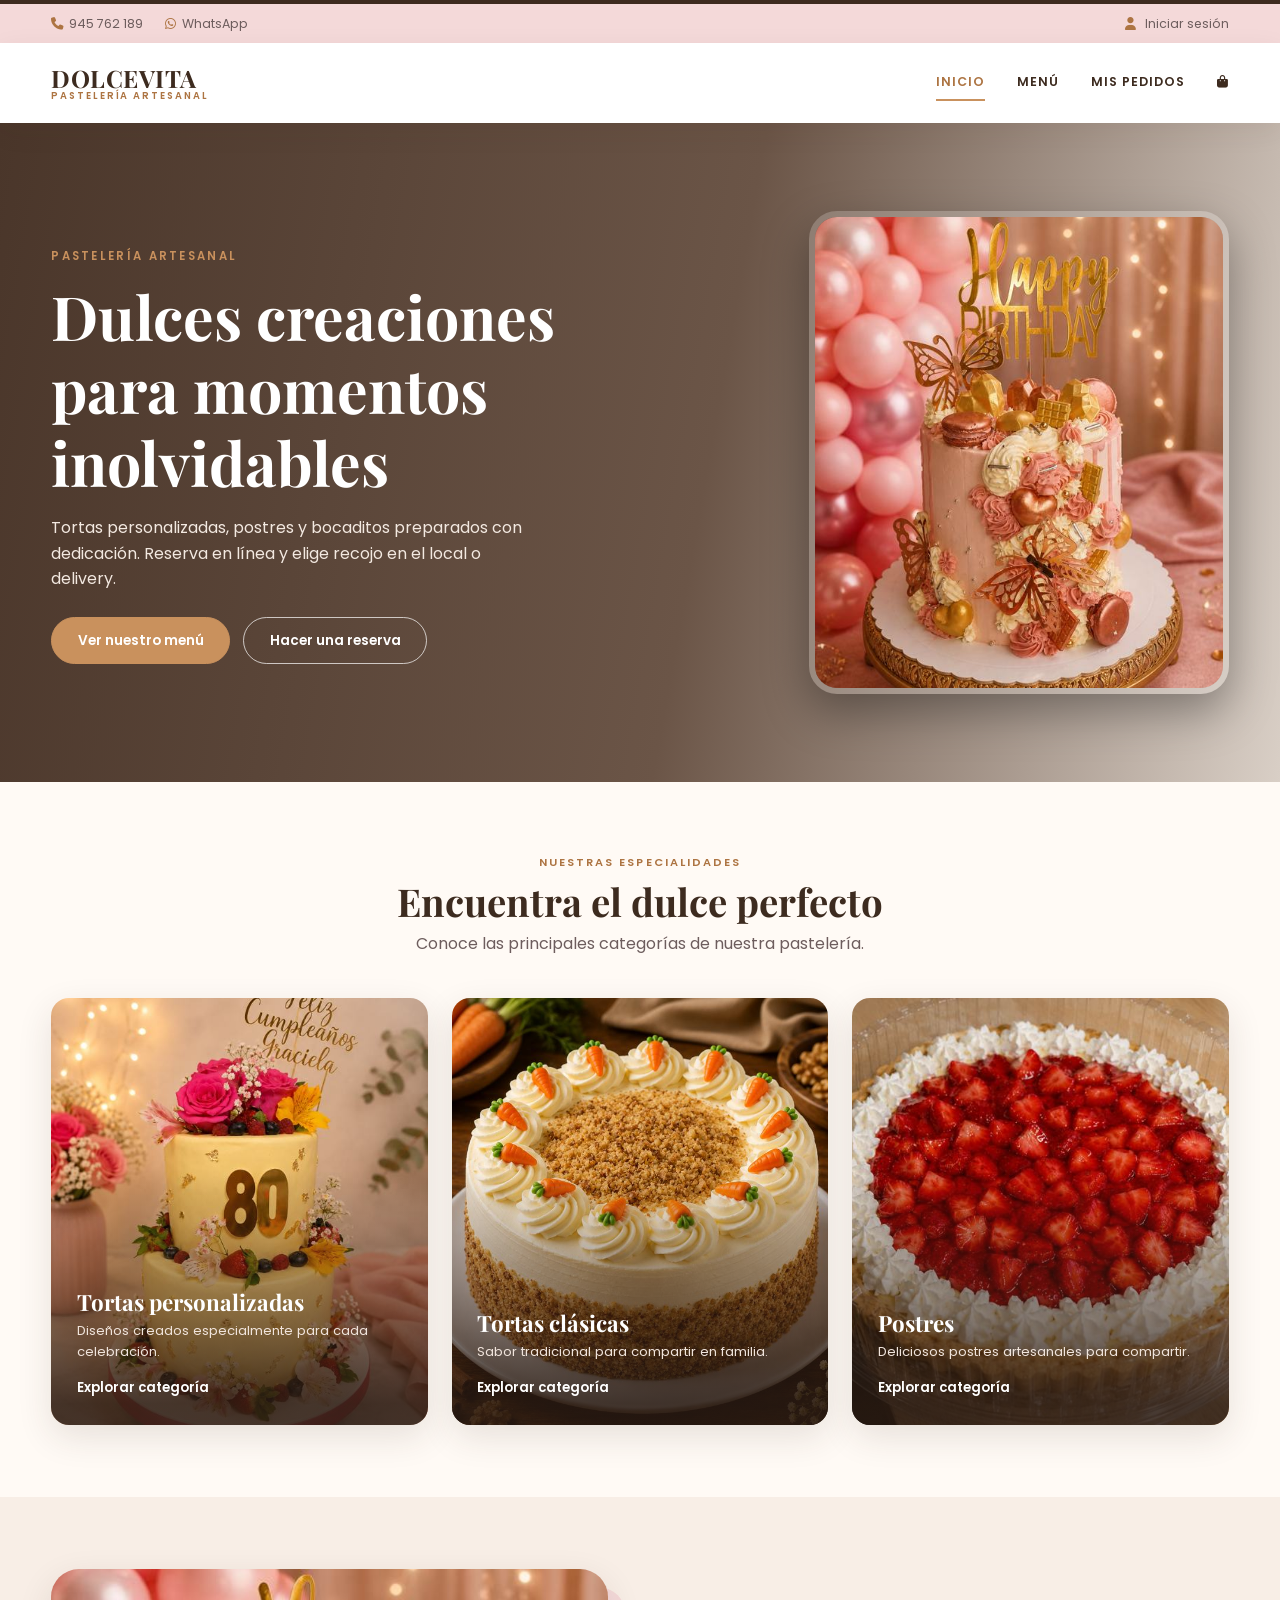
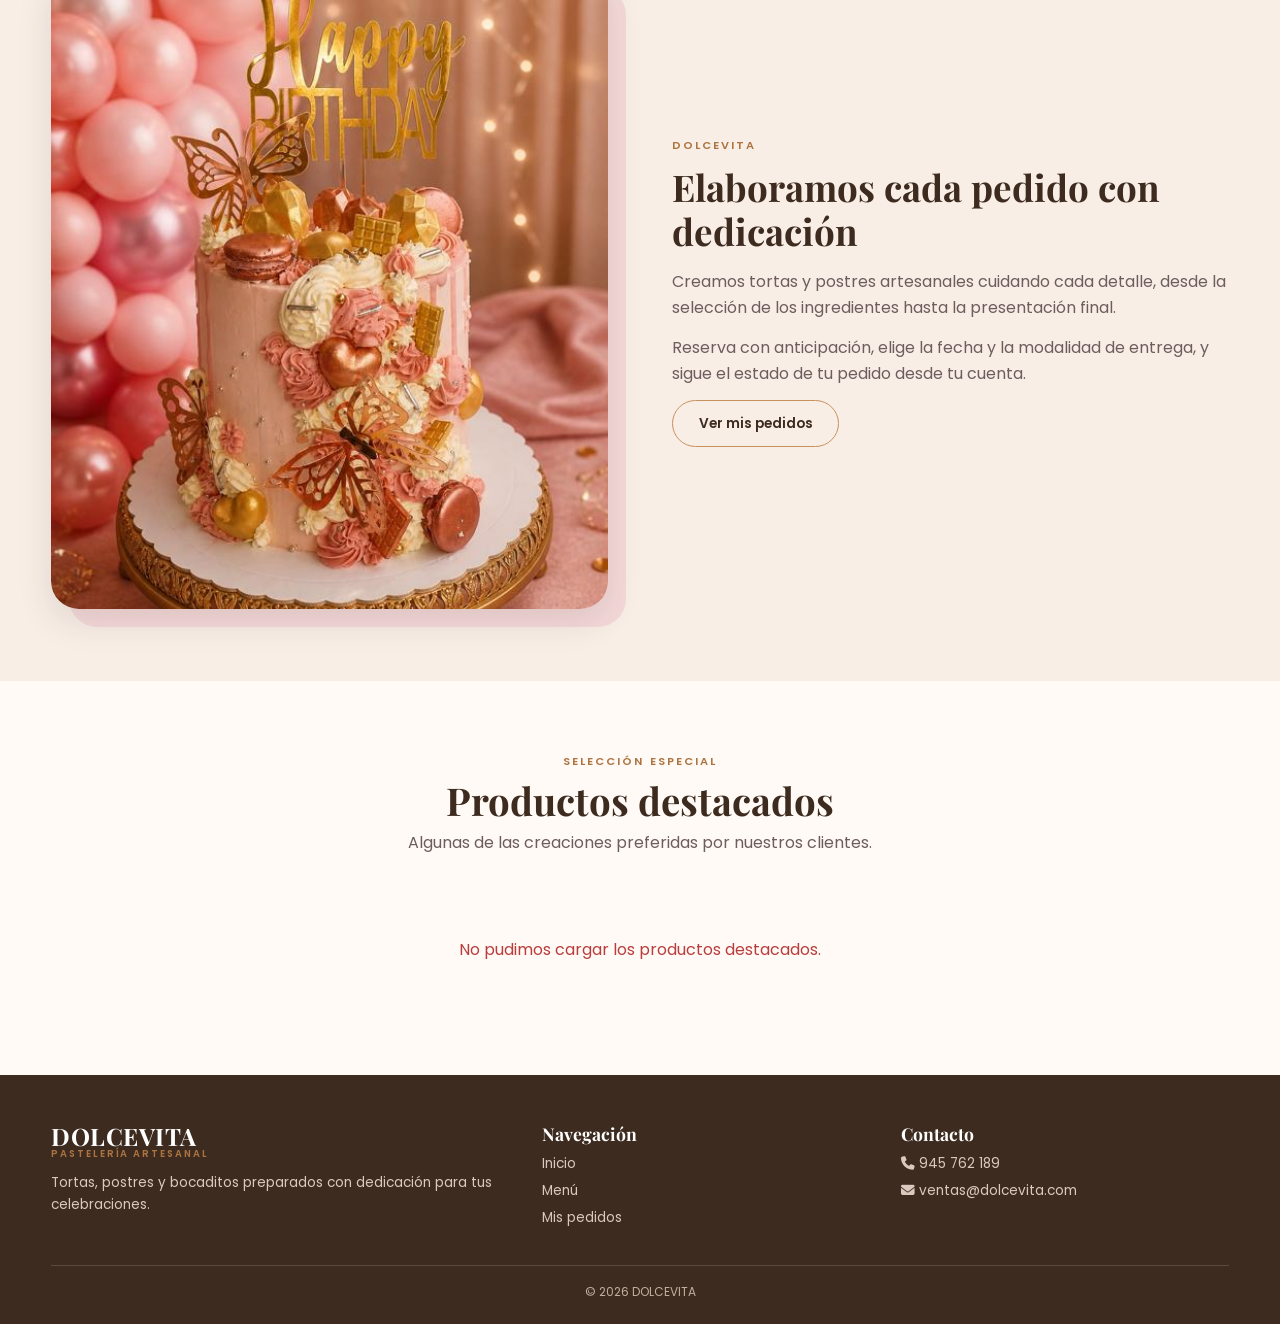
<file: src/main/resources/static/index.html>
<!DOCTYPE html>
<html lang="es">
<head>
    <meta charset="UTF-8">
    <meta name="viewport" content="width=device-width, initial-scale=1">
    <title>Inicio | DOLCEVITA</title>
    <link rel="stylesheet" href="https://cdnjs.cloudflare.com/ajax/libs/font-awesome/6.7.2/css/all.min.css">
    <link href="https://fonts.googleapis.com/css2?family=Playfair+Display:wght@600;700&family=Poppins:wght@300;400;500;600;700&display=swap" rel="stylesheet">
    <link rel="stylesheet" href="css/estilos.css">
</head>
<body>
<header>
    <div class="top-bar"><div class="contenedor">
        <div><span><i class="fa-solid fa-phone"></i>945 762 189</span><span><i class="fa-brands fa-whatsapp"></i>WhatsApp</span></div>
        <div><a href="login.html"><i class="fa-solid fa-user"></i> Iniciar sesión</a></div>
    </div></div>
    <nav class="navbar"><div class="contenedor">
        <a href="index.html" class="marca"><b>DOLCEVITA</b><small>Pastelería artesanal</small></a>
        <button class="nav-toggle" id="navToggle" aria-label="Abrir menú"><i class="fa-solid fa-bars"></i></button>
        <div class="nav-links" id="navLinks">
            <a href="index.html" class="activo">Inicio</a>
            <a href="menu.html">Menú</a>
            <a href="mis-pedidos.html">Mis pedidos</a>
            <a href="carrito.html" class="nav-carrito"><i class="fa-solid fa-bag-shopping"></i><span class="n">2</span></a>
        </div>
    </div></nav>
</header>
<main>
<section class="hero"><div class="contenedor hero-grid">
    <div>
    <span class="etiqueta">Pastelería artesanal</span>
    <h1>Dulces creaciones para momentos inolvidables</h1>
    <p>Tortas personalizadas, postres y bocaditos preparados con dedicación. Reserva en línea y elige recojo en el local o delivery.</p>
    <div class="botones"><a class="btn btn-dorado" href="menu.html">Ver nuestro menú</a><a class="btn btn-borde-claro" href="checkout.html">Hacer una reserva</a></div>
    </div>
    <img class="hero-foto" src="img/hero-torta.jpg" alt="Torta artesanal">
</div></section>

<section class="seccion"><div class="contenedor">
    <div class="seccion-cab"><small>Nuestras especialidades</small><h2>Encuentra el dulce perfecto</h2><p>Conoce las principales categorías de nuestra pastelería.</p></div>
    <div class="grid-cat">
        <a class="card-cat" href="menu.html"><img src="img/cat-personalizadas.jpg" alt="Tortas personalizadas"><div><h3>Tortas personalizadas</h3><p>Diseños creados especialmente para cada celebración.</p><span>Explorar categoría</span></div></a>
        <a class="card-cat" href="menu.html"><img src="img/cat-clasicas.jpg" alt="Tortas clásicas"><div><h3>Tortas clásicas</h3><p>Sabor tradicional para compartir en familia.</p><span>Explorar categoría</span></div></a>
        <a class="card-cat" href="menu.html"><img src="img/cat-postres.jpg" alt="Postres"><div><h3>Postres</h3><p>Deliciosos postres artesanales para compartir.</p><span>Explorar categoría</span></div></a>
    </div>
</div></section>

<section class="seccion alt"><div class="contenedor dos-col-texto">
    <div class="marco-foto"><img src="img/hero-torta.jpg" alt="Torta artesanal"></div>
    <div><small>DOLCEVITA</small><h2>Elaboramos cada pedido con dedicación</h2>
    <p>Creamos tortas y postres artesanales cuidando cada detalle, desde la selección de los ingredientes hasta la presentación final.</p>
    <p>Reserva con anticipación, elige la fecha y la modalidad de entrega, y sigue el estado de tu pedido desde tu cuenta.</p>
    <a class="btn btn-borde" href="mis-pedidos.html">Ver mis pedidos</a></div>
</div></section>

<section class="seccion"><div class="contenedor">
    <div class="seccion-cab"><small>Selección especial</small><h2>Productos destacados</h2><p>Algunas de las creaciones preferidas por nuestros clientes.</p></div>
    <div class="grid-prod" id="destacados"><p class="mensaje-estado">Cargando productos...</p></div>
</div></section>
</main>
<footer class="pie-pagina"><div class="contenedor">
    <div class="cols">
        <div><div class="marca"><b>DOLCEVITA</b><small>Pastelería artesanal</small></div><p style="margin-top:.8rem">Tortas, postres y bocaditos preparados con dedicación para tus celebraciones.</p></div>
        <div><h3>Navegación</h3><ul><li><a href="index.html">Inicio</a></li><li><a href="menu.html">Menú</a></li><li><a href="mis-pedidos.html">Mis pedidos</a></li></ul></div>
        <div><h3>Contacto</h3><ul><li><i class="fa-solid fa-phone"></i> 945 762 189</li><li><i class="fa-solid fa-envelope"></i> ventas@dolcevita.com</li></ul></div>
    </div>
    <div class="copy">© 2026 DOLCEVITA</div>
</div></footer>
<script src="js/api.js"></script>
<script src="js/carrito.js"></script>
<script src="js/nav.js"></script>
<script src="js/inicio.js"></script>
</body>
</html>
</file>
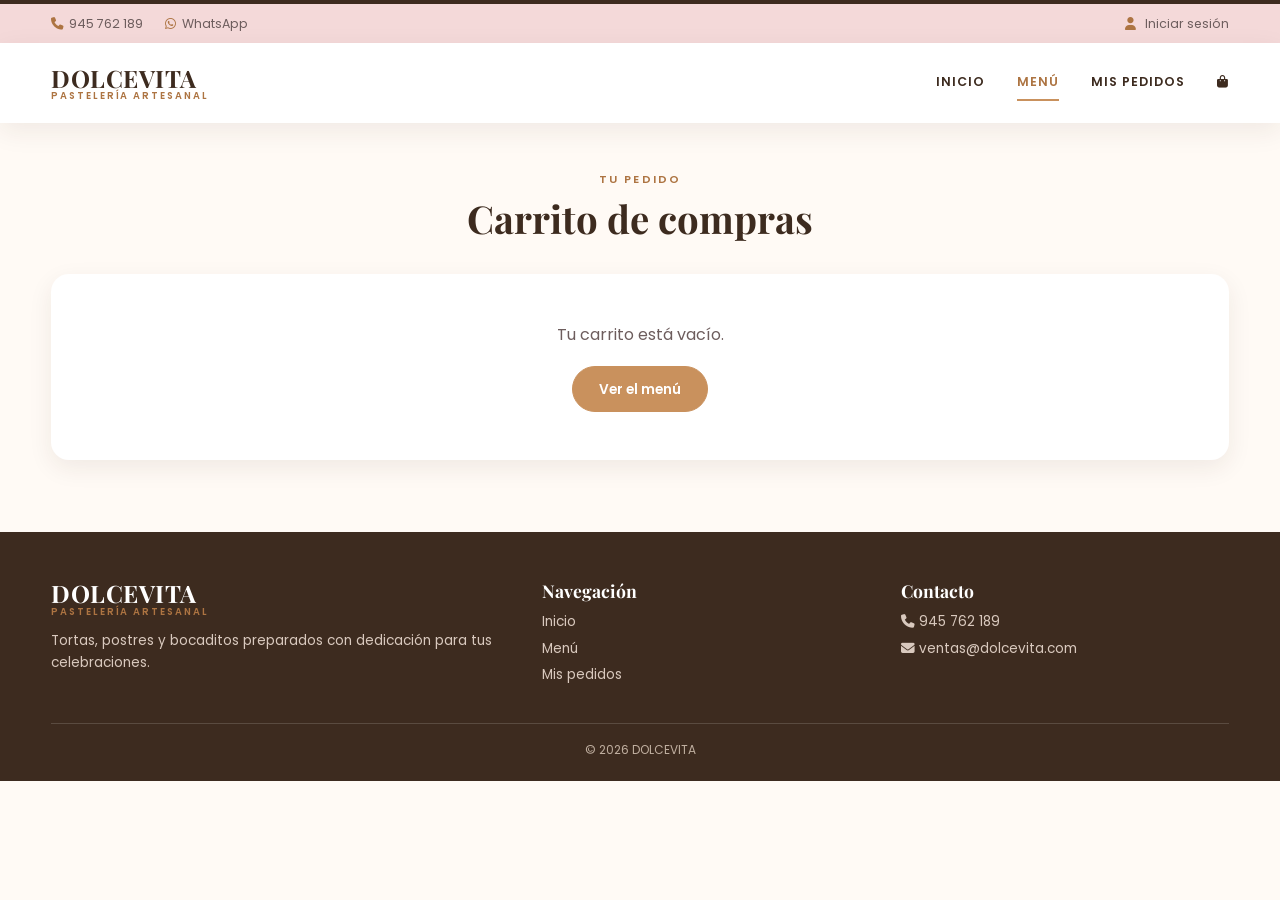
<file: src/main/resources/static/carrito.html>
<!DOCTYPE html>
<html lang="es">
<head>
    <meta charset="UTF-8">
    <meta name="viewport" content="width=device-width, initial-scale=1">
    <title>Carrito | DOLCEVITA</title>
    <link rel="stylesheet" href="https://cdnjs.cloudflare.com/ajax/libs/font-awesome/6.7.2/css/all.min.css">
    <link href="https://fonts.googleapis.com/css2?family=Playfair+Display:wght@600;700&family=Poppins:wght@300;400;500;600;700&display=swap" rel="stylesheet">
    <link rel="stylesheet" href="css/estilos.css">
</head>
<body>
<header>
    <div class="top-bar"><div class="contenedor">
        <div><span><i class="fa-solid fa-phone"></i>945 762 189</span><span><i class="fa-brands fa-whatsapp"></i>WhatsApp</span></div>
        <div><a href="login.html"><i class="fa-solid fa-user"></i> Iniciar sesión</a></div>
    </div></div>
    <nav class="navbar"><div class="contenedor">
        <a href="index.html" class="marca"><b>DOLCEVITA</b><small>Pastelería artesanal</small></a>
        <button class="nav-toggle" id="navToggle" aria-label="Abrir menú"><i class="fa-solid fa-bars"></i></button>
        <div class="nav-links" id="navLinks">
            <a href="index.html">Inicio</a>
            <a href="menu.html" class="activo">Menú</a>
            <a href="mis-pedidos.html">Mis pedidos</a>
            <a href="carrito.html" class="nav-carrito"><i class="fa-solid fa-bag-shopping"></i><span class="n">2</span></a>
        </div>
    </div></nav>
</header>
<main>
<section class="pagina"><div class="contenedor">
    <div class="seccion-cab" style="margin-bottom:2rem"><small>Tu pedido</small><h2>Carrito de compras</h2></div>
    <div id="avisoCarrito"></div>
    <div class="dos-col" id="zonaCarrito"><p class="mensaje-estado">Cargando tu carrito...</p></div>
</div></section>
</main>
<footer class="pie-pagina"><div class="contenedor">
    <div class="cols">
        <div><div class="marca"><b>DOLCEVITA</b><small>Pastelería artesanal</small></div><p style="margin-top:.8rem">Tortas, postres y bocaditos preparados con dedicación para tus celebraciones.</p></div>
        <div><h3>Navegación</h3><ul><li><a href="index.html">Inicio</a></li><li><a href="menu.html">Menú</a></li><li><a href="mis-pedidos.html">Mis pedidos</a></li></ul></div>
        <div><h3>Contacto</h3><ul><li><i class="fa-solid fa-phone"></i> 945 762 189</li><li><i class="fa-solid fa-envelope"></i> ventas@dolcevita.com</li></ul></div>
    </div>
    <div class="copy">© 2026 DOLCEVITA</div>
</div></footer>
<script src="js/api.js"></script>
<script src="js/carrito.js"></script>
<script src="js/nav.js"></script>
<script src="js/carrito-pagina.js"></script>
</body>
</html>
</file>
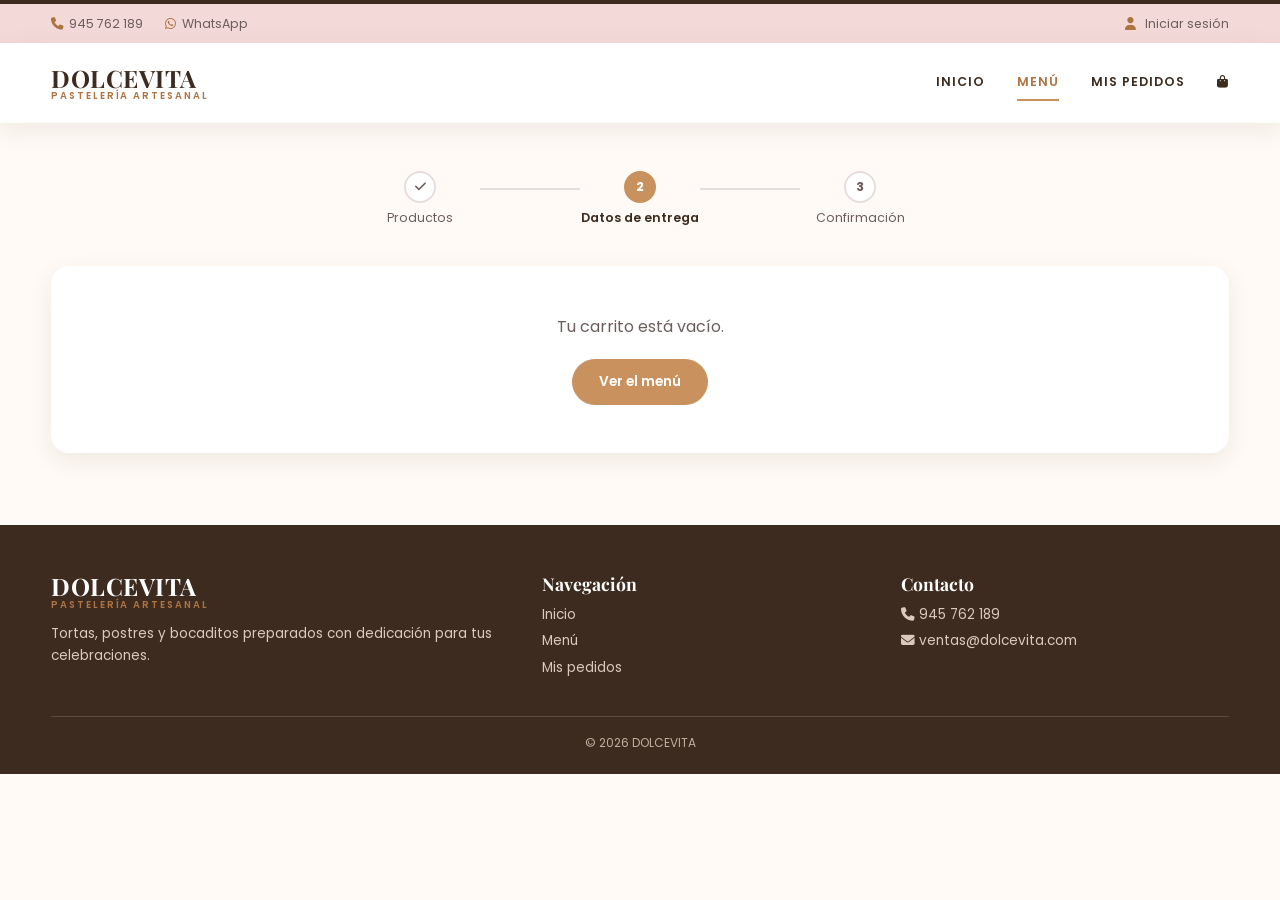
<file: src/main/resources/static/checkout.html>
<!DOCTYPE html>
<html lang="es">
<head>
    <meta charset="UTF-8">
    <meta name="viewport" content="width=device-width, initial-scale=1">
    <title>Reserva | DOLCEVITA</title>
    <link rel="stylesheet" href="https://cdnjs.cloudflare.com/ajax/libs/font-awesome/6.7.2/css/all.min.css">
    <link href="https://fonts.googleapis.com/css2?family=Playfair+Display:wght@600;700&family=Poppins:wght@300;400;500;600;700&display=swap" rel="stylesheet">
    <link rel="stylesheet" href="css/estilos.css">
</head>
<body>
<header>
    <div class="top-bar"><div class="contenedor">
        <div><span><i class="fa-solid fa-phone"></i>945 762 189</span><span><i class="fa-brands fa-whatsapp"></i>WhatsApp</span></div>
        <div><a href="login.html"><i class="fa-solid fa-user"></i> Iniciar sesión</a></div>
    </div></div>
    <nav class="navbar"><div class="contenedor">
        <a href="index.html" class="marca"><b>DOLCEVITA</b><small>Pastelería artesanal</small></a>
        <button class="nav-toggle" id="navToggle" aria-label="Abrir menú"><i class="fa-solid fa-bars"></i></button>
        <div class="nav-links" id="navLinks">
            <a href="index.html">Inicio</a>
            <a href="menu.html" class="activo">Menú</a>
            <a href="mis-pedidos.html">Mis pedidos</a>
            <a href="carrito.html" class="nav-carrito"><i class="fa-solid fa-bag-shopping"></i><span class="n">2</span></a>
        </div>
    </div></nav>
</header>
<main>
<section class="pagina"><div class="contenedor">
    <div class="pasos"><div class="paso"><b><i class="fa-solid fa-check"></i></b>Productos</div><div class="paso-linea"></div><div class="paso activo"><b>2</b>Datos de entrega</div><div class="paso-linea"></div><div class="paso"><b>3</b>Confirmación</div></div>
    <div id="avisoCheckout"></div>
    <div class="dos-col" id="zonaCheckout"><p class="mensaje-estado">Cargando tu pedido...</p></div>
</div></section>
</main>
<footer class="pie-pagina"><div class="contenedor">
    <div class="cols">
        <div><div class="marca"><b>DOLCEVITA</b><small>Pastelería artesanal</small></div><p style="margin-top:.8rem">Tortas, postres y bocaditos preparados con dedicación para tus celebraciones.</p></div>
        <div><h3>Navegación</h3><ul><li><a href="index.html">Inicio</a></li><li><a href="menu.html">Menú</a></li><li><a href="mis-pedidos.html">Mis pedidos</a></li></ul></div>
        <div><h3>Contacto</h3><ul><li><i class="fa-solid fa-phone"></i> 945 762 189</li><li><i class="fa-solid fa-envelope"></i> ventas@dolcevita.com</li></ul></div>
    </div>
    <div class="copy">© 2026 DOLCEVITA</div>
</div></footer>
<script src="js/api.js"></script>
<script src="js/carrito.js"></script>
<script src="js/nav.js"></script>
<script src="js/sesion.js"></script>
<script src="js/checkout.js"></script>
</body>
</html>
</file>
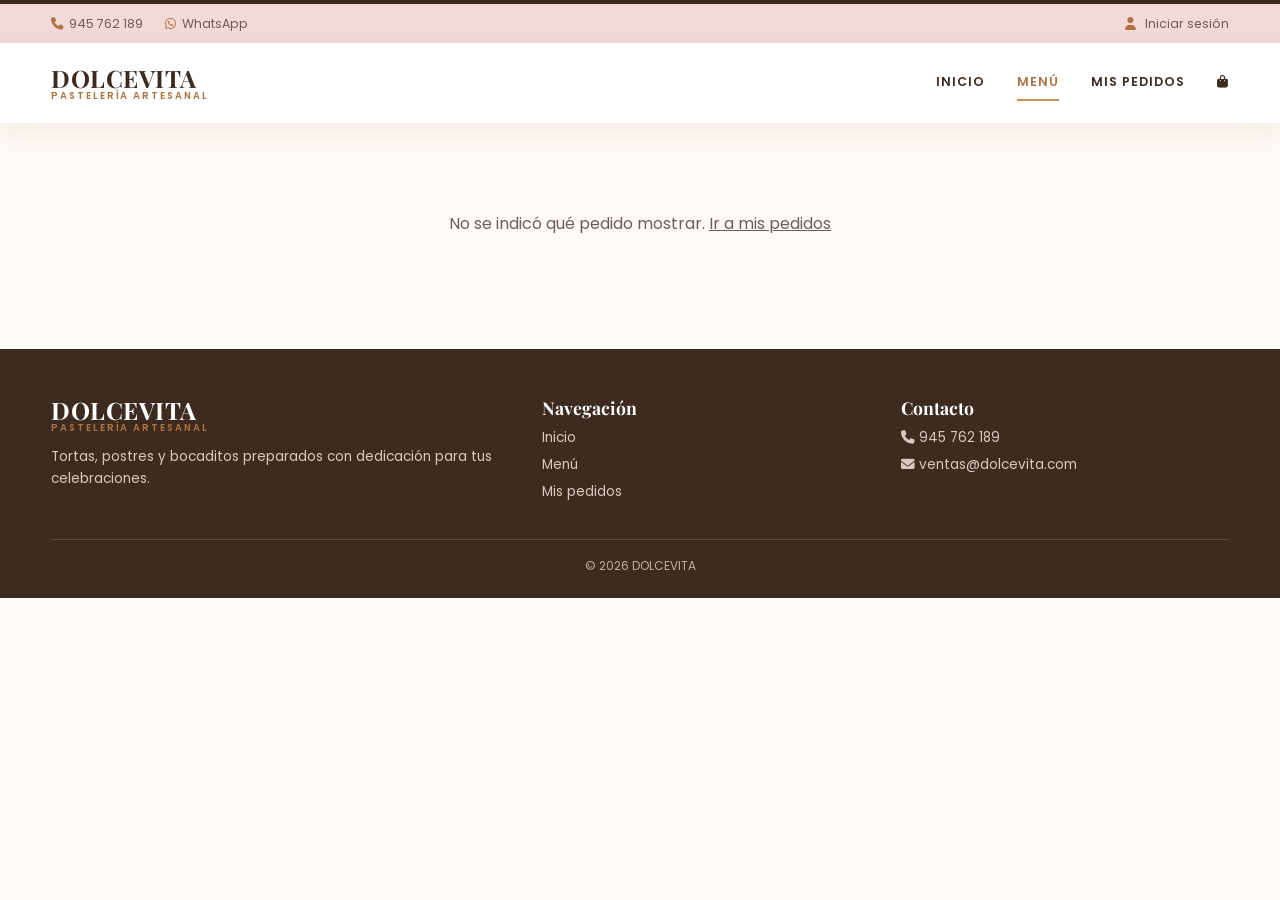
<file: src/main/resources/static/confirmacion.html>
<!DOCTYPE html>
<html lang="es">
<head>
    <meta charset="UTF-8">
    <meta name="viewport" content="width=device-width, initial-scale=1">
    <title>Pedido registrado | DOLCEVITA</title>
    <link rel="stylesheet" href="https://cdnjs.cloudflare.com/ajax/libs/font-awesome/6.7.2/css/all.min.css">
    <link href="https://fonts.googleapis.com/css2?family=Playfair+Display:wght@600;700&family=Poppins:wght@300;400;500;600;700&display=swap" rel="stylesheet">
    <link rel="stylesheet" href="css/estilos.css">
</head>
<body>
<header>
    <div class="top-bar"><div class="contenedor">
        <div><span><i class="fa-solid fa-phone"></i>945 762 189</span><span><i class="fa-brands fa-whatsapp"></i>WhatsApp</span></div>
        <div><a href="login.html"><i class="fa-solid fa-user"></i> Iniciar sesión</a></div>
    </div></div>
    <nav class="navbar"><div class="contenedor">
        <a href="index.html" class="marca"><b>DOLCEVITA</b><small>Pastelería artesanal</small></a>
        <button class="nav-toggle" id="navToggle" aria-label="Abrir menú"><i class="fa-solid fa-bars"></i></button>
        <div class="nav-links" id="navLinks">
            <a href="index.html">Inicio</a>
            <a href="menu.html" class="activo">Menú</a>
            <a href="mis-pedidos.html">Mis pedidos</a>
            <a href="carrito.html" class="nav-carrito"><i class="fa-solid fa-bag-shopping"></i><span class="n">2</span></a>
        </div>
    </div></nav>
</header>
<main>
<section class="pagina"><div class="contenedor">
    <div class="exito" id="zonaConfirmacion"><p class="mensaje-estado">Cargando tu pedido...</p></div>
</div></section>
</main>
<footer class="pie-pagina"><div class="contenedor">
    <div class="cols">
        <div><div class="marca"><b>DOLCEVITA</b><small>Pastelería artesanal</small></div><p style="margin-top:.8rem">Tortas, postres y bocaditos preparados con dedicación para tus celebraciones.</p></div>
        <div><h3>Navegación</h3><ul><li><a href="index.html">Inicio</a></li><li><a href="menu.html">Menú</a></li><li><a href="mis-pedidos.html">Mis pedidos</a></li></ul></div>
        <div><h3>Contacto</h3><ul><li><i class="fa-solid fa-phone"></i> 945 762 189</li><li><i class="fa-solid fa-envelope"></i> ventas@dolcevita.com</li></ul></div>
    </div>
    <div class="copy">© 2026 DOLCEVITA</div>
</div></footer>
<script src="js/api.js"></script>
<script src="js/carrito.js"></script>
<script src="js/nav.js"></script>
<script src="js/confirmacion.js"></script>
</body>
</html>
</file>
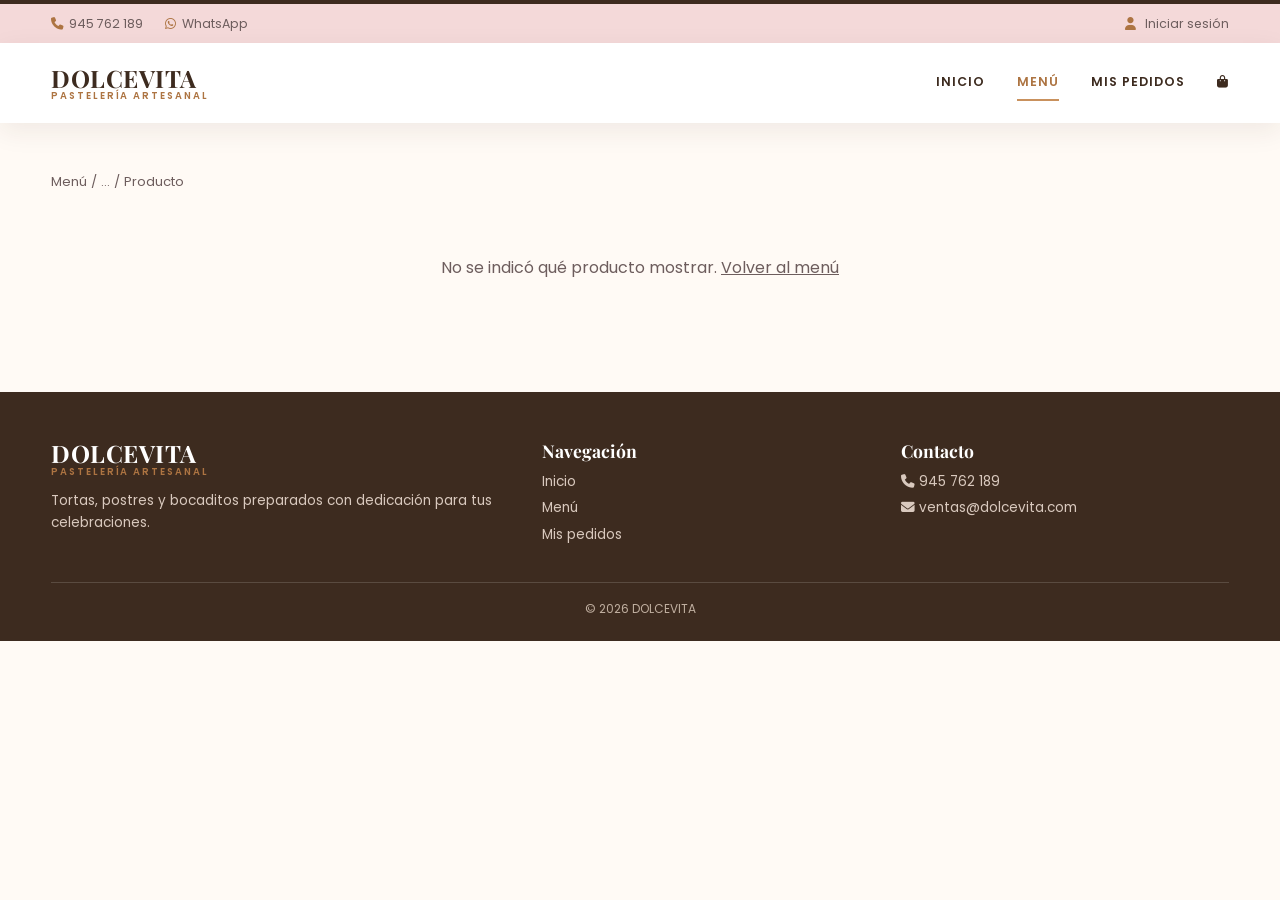
<file: src/main/resources/static/detalle-producto.html>
<!DOCTYPE html>
<html lang="es">
<head>
    <meta charset="UTF-8">
    <meta name="viewport" content="width=device-width, initial-scale=1">
    <title>Royal Blue Cake | DOLCEVITA</title>
    <link rel="stylesheet" href="https://cdnjs.cloudflare.com/ajax/libs/font-awesome/6.7.2/css/all.min.css">
    <link href="https://fonts.googleapis.com/css2?family=Playfair+Display:wght@600;700&family=Poppins:wght@300;400;500;600;700&display=swap" rel="stylesheet">
    <link rel="stylesheet" href="css/estilos.css">
</head>
<body>
<header>
    <div class="top-bar"><div class="contenedor">
        <div><span><i class="fa-solid fa-phone"></i>945 762 189</span><span><i class="fa-brands fa-whatsapp"></i>WhatsApp</span></div>
        <div><a href="login.html"><i class="fa-solid fa-user"></i> Iniciar sesión</a></div>
    </div></div>
    <nav class="navbar"><div class="contenedor">
        <a href="index.html" class="marca"><b>DOLCEVITA</b><small>Pastelería artesanal</small></a>
        <button class="nav-toggle" id="navToggle" aria-label="Abrir menú"><i class="fa-solid fa-bars"></i></button>
        <div class="nav-links" id="navLinks">
            <a href="index.html">Inicio</a>
            <a href="menu.html" class="activo">Menú</a>
            <a href="mis-pedidos.html">Mis pedidos</a>
            <a href="carrito.html" class="nav-carrito"><i class="fa-solid fa-bag-shopping"></i><span class="n">2</span></a>
        </div>
    </div></nav>
</header>
<main>
<section class="pagina"><div class="contenedor">
    <div class="migas"><a href="menu.html">Menú</a> / <span id="migaCategoria">…</span> / <span id="migaProducto">Producto</span></div>
    <div id="detalleProducto"><p class="mensaje-estado">Cargando producto...</p></div>
</div></section>
</main>
<footer class="pie-pagina"><div class="contenedor">
    <div class="cols">
        <div><div class="marca"><b>DOLCEVITA</b><small>Pastelería artesanal</small></div><p style="margin-top:.8rem">Tortas, postres y bocaditos preparados con dedicación para tus celebraciones.</p></div>
        <div><h3>Navegación</h3><ul><li><a href="index.html">Inicio</a></li><li><a href="menu.html">Menú</a></li><li><a href="mis-pedidos.html">Mis pedidos</a></li></ul></div>
        <div><h3>Contacto</h3><ul><li><i class="fa-solid fa-phone"></i> 945 762 189</li><li><i class="fa-solid fa-envelope"></i> ventas@dolcevita.com</li></ul></div>
    </div>
    <div class="copy">© 2026 DOLCEVITA</div>
</div></footer>
<script src="js/api.js"></script>
<script src="js/carrito.js"></script>
<script src="js/nav.js"></script>
<script src="js/detalle.js"></script>
</body>
</html>
</file>
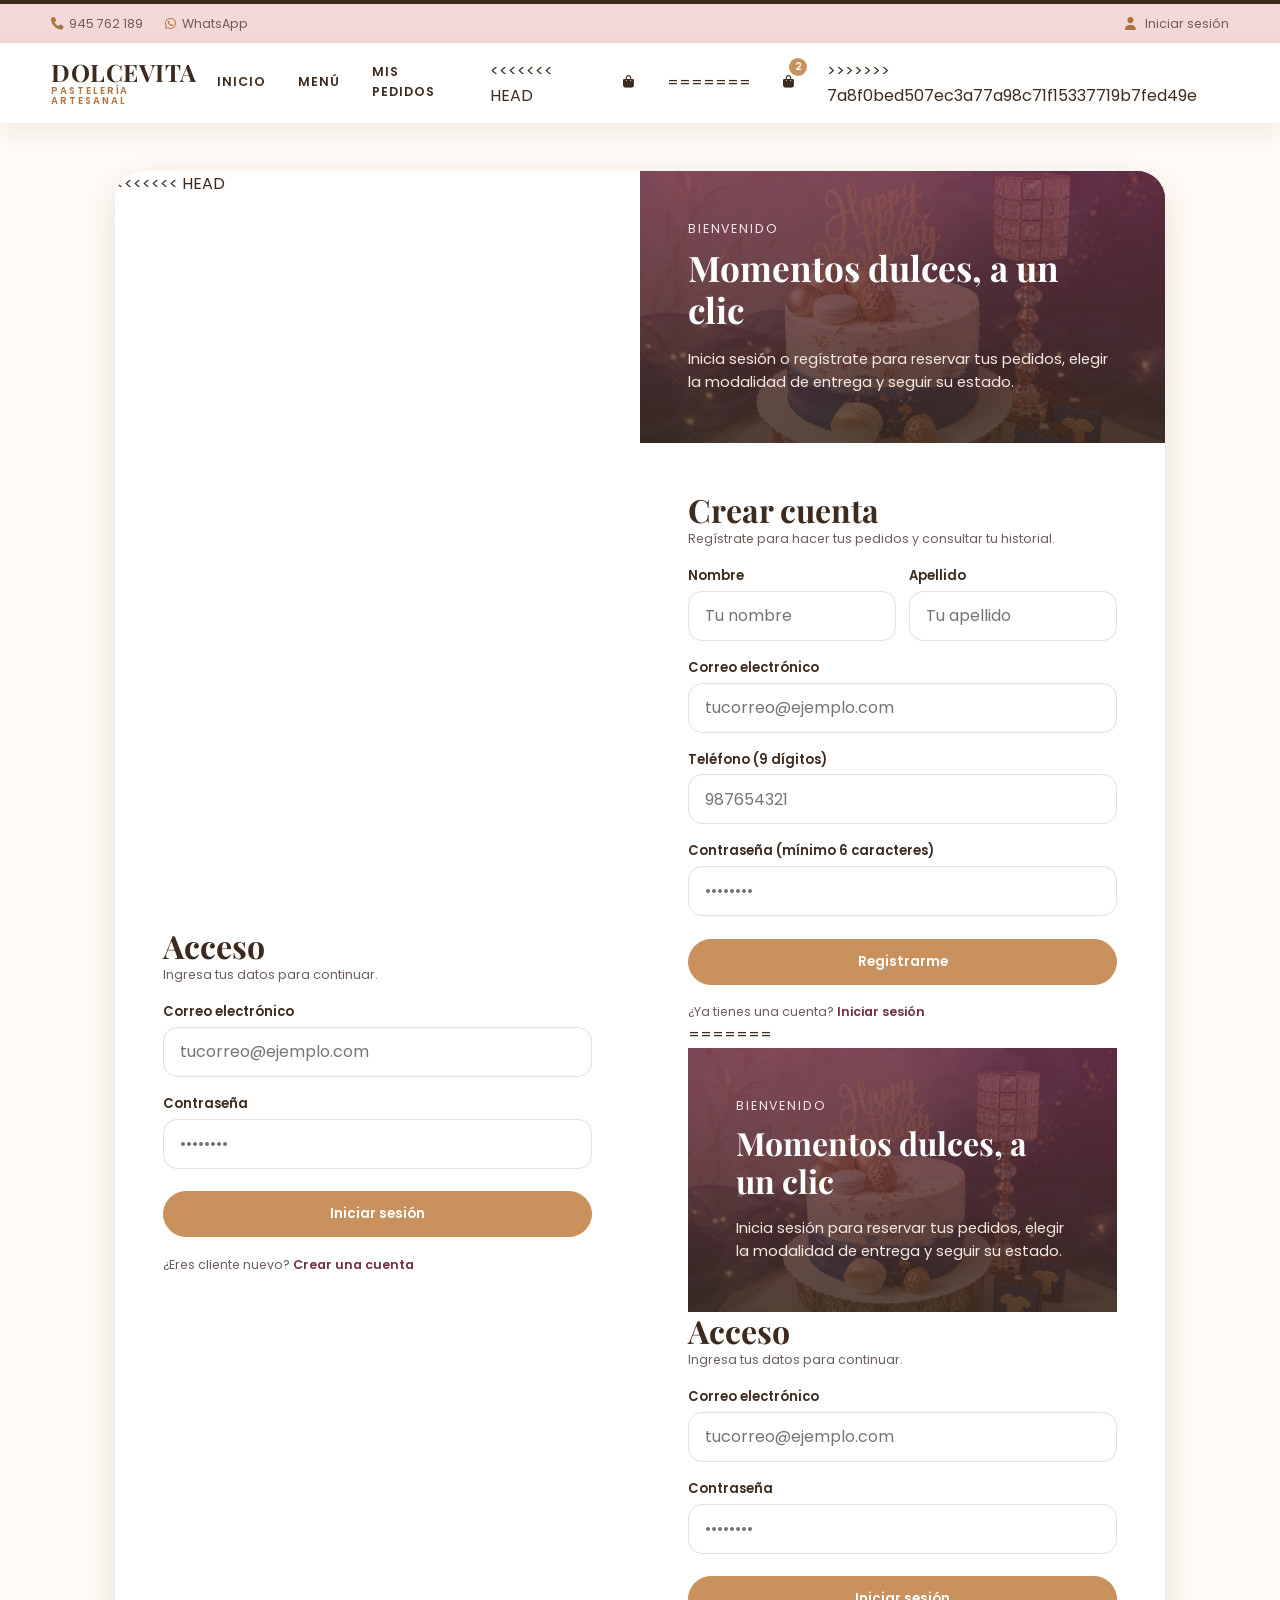
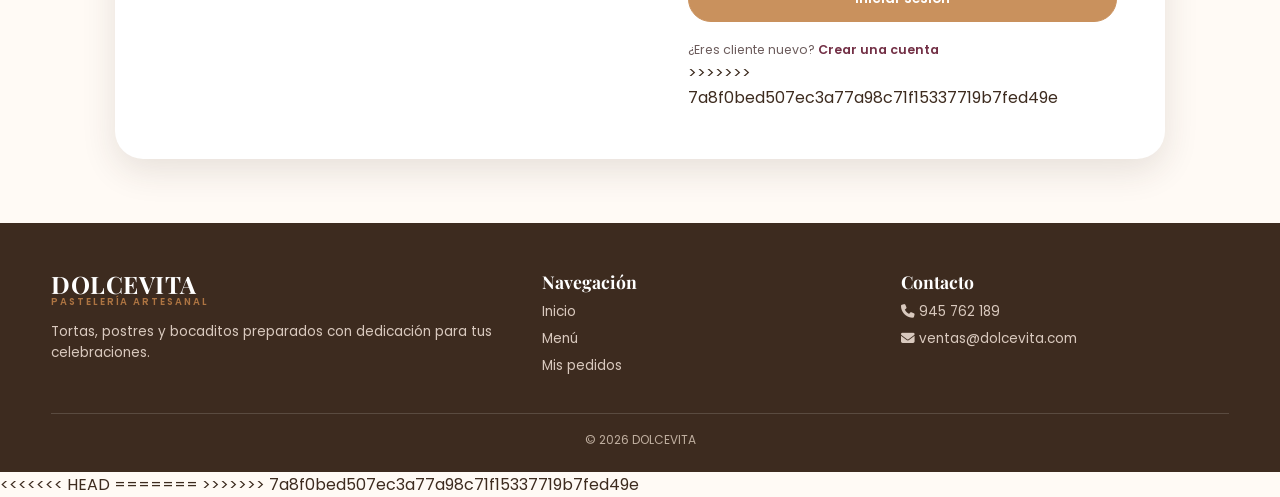
<file: src/main/resources/static/login.html>
<!DOCTYPE html>
<html lang="es">
<head>
    <meta charset="UTF-8">
    <meta name="viewport" content="width=device-width, initial-scale=1">
    <title>Iniciar sesión | DOLCEVITA</title>
    <link rel="stylesheet" href="https://cdnjs.cloudflare.com/ajax/libs/font-awesome/6.7.2/css/all.min.css">
    <link href="https://fonts.googleapis.com/css2?family=Playfair+Display:wght@600;700&family=Poppins:wght@300;400;500;600;700&display=swap" rel="stylesheet">
    <link rel="stylesheet" href="css/estilos.css">
</head>
<body>
<header>
    <div class="top-bar"><div class="contenedor">
        <div><span><i class="fa-solid fa-phone"></i>945 762 189</span><span><i class="fa-brands fa-whatsapp"></i>WhatsApp</span></div>
        <div><a href="login.html"><i class="fa-solid fa-user"></i> Iniciar sesión</a></div>
    </div></div>
    <nav class="navbar"><div class="contenedor">
        <a href="index.html" class="marca"><b>DOLCEVITA</b><small>Pastelería artesanal</small></a>
        <button class="nav-toggle" id="navToggle" aria-label="Abrir menú"><i class="fa-solid fa-bars"></i></button>
        <div class="nav-links" id="navLinks">
            <a href="index.html">Inicio</a>
            <a href="menu.html">Menú</a>
            <a href="mis-pedidos.html">Mis pedidos</a>
<<<<<<< HEAD
            <a href="carrito.html" class="nav-carrito"><i class="fa-solid fa-bag-shopping"></i><span class="n">0</span></a>
=======
            <a href="carrito.html" class="nav-carrito"><i class="fa-solid fa-bag-shopping"></i><span class="n">2</span></a>
>>>>>>> 7a8f0bed507ec3a77a98c71f15337719b7fed49e
        </div>
    </div></nav>
</header>
<main>
<section class="login-caja">
<<<<<<< HEAD
    <div class="login-lado">
        <span class="ayuda" style="color:#f5e7e1;letter-spacing:.15em;text-transform:uppercase">Bienvenido</span>
        <h2>Momentos dulces, a un clic</h2>
        <p>Inicia sesión o regístrate para reservar tus pedidos, elegir la modalidad de entrega y seguir su estado.</p>
    </div>

    
    <form class="login-form" id="formLogin" novalidate>
        <h2>Acceso</h2>
        <p class="ayuda">Ingresa tus datos para continuar.</p>
        <label for="correo">Correo electrónico</label>
        <input type="email" id="correo" placeholder="tucorreo@ejemplo.com" required>
        <label for="clave">Contraseña</label>
        <input type="password" id="clave" placeholder="••••••••" required>
        <p class="aviso-carrito" id="errorLogin" hidden style="margin-top:1rem;margin-bottom:0"></p>
        <button class="btn btn-dorado" type="submit" id="btnLogin">Iniciar sesión</button>
        <p class="ayuda" style="margin-top:1.1rem">¿Eres cliente nuevo? <a href="#" id="irRegistro" style="color:var(--vino);font-weight:600">Crear una cuenta</a></p>
    </form>

    
    <form class="login-form" id="formRegistro" hidden novalidate>
        <h2>Crear cuenta</h2>
        <p class="ayuda">Regístrate para hacer tus pedidos y consultar tu historial.</p>
        <div style="display:grid;grid-template-columns:1fr 1fr;gap:0 .8rem">
            <div>
                <label for="regNombre">Nombre</label>
                <input type="text" id="regNombre" maxlength="60" placeholder="Tu nombre" required>
            </div>
            <div>
                <label for="regApellido">Apellido</label>
                <input type="text" id="regApellido" maxlength="60" placeholder="Tu apellido" required>
            </div>
        </div>
        <label for="regCorreo">Correo electrónico</label>
        <input type="email" id="regCorreo" maxlength="100" placeholder="tucorreo@ejemplo.com" required>
        <label for="regTelefono">Teléfono (9 dígitos)</label>
        <input type="tel" id="regTelefono" maxlength="9" placeholder="987654321">
        <label for="regClave">Contraseña (mínimo 6 caracteres)</label>
        <input type="password" id="regClave" placeholder="••••••••" required>
        <p class="aviso-carrito" id="errorRegistro" hidden style="margin-top:1rem;margin-bottom:0"></p>
        <button class="btn btn-dorado" type="submit" id="btnRegistro">Registrarme</button>
        <p class="ayuda" style="margin-top:1.1rem">¿Ya tienes una cuenta? <a href="#" id="irLogin" style="color:var(--vino);font-weight:600">Iniciar sesión</a></p>
=======
    <div class="login-lado"><span class="ayuda" style="color:#f5e7e1;letter-spacing:.15em;text-transform:uppercase">Bienvenido</span><h2>Momentos dulces, a un clic</h2><p>Inicia sesión para reservar tus pedidos, elegir la modalidad de entrega y seguir su estado.</p></div>
    <form class="login-form" action="mis-pedidos.html">
        <h2>Acceso</h2><p class="ayuda">Ingresa tus datos para continuar.</p>
        <label for="correo">Correo electrónico</label><input type="email" id="correo" placeholder="tucorreo@ejemplo.com">
        <label for="clave">Contraseña</label><input type="password" id="clave" placeholder="••••••••">
        <button class="btn btn-dorado" type="submit">Iniciar sesión</button>
        <p class="ayuda" style="margin-top:1.1rem">¿Eres cliente nuevo? <a href="#" style="color:var(--vino);font-weight:600">Crear una cuenta</a></p>
>>>>>>> 7a8f0bed507ec3a77a98c71f15337719b7fed49e
    </form>
</section>
</main>
<footer class="pie-pagina"><div class="contenedor">
    <div class="cols">
        <div><div class="marca"><b>DOLCEVITA</b><small>Pastelería artesanal</small></div><p style="margin-top:.8rem">Tortas, postres y bocaditos preparados con dedicación para tus celebraciones.</p></div>
        <div><h3>Navegación</h3><ul><li><a href="index.html">Inicio</a></li><li><a href="menu.html">Menú</a></li><li><a href="mis-pedidos.html">Mis pedidos</a></li></ul></div>
        <div><h3>Contacto</h3><ul><li><i class="fa-solid fa-phone"></i> 945 762 189</li><li><i class="fa-solid fa-envelope"></i> ventas@dolcevita.com</li></ul></div>
    </div>
    <div class="copy">© 2026 DOLCEVITA</div>
</div></footer>
<script src="js/api.js"></script>
<script src="js/carrito.js"></script>
<script src="js/nav.js"></script>
<<<<<<< HEAD
<script>
const formLogin = document.getElementById("formLogin");
const formRegistro = document.getElementById("formRegistro");
const errorLogin = document.getElementById("errorLogin");
const errorRegistro = document.getElementById("errorRegistro");
const redirectParam = new URLSearchParams(location.search).get("redirect");

function redirigirPorRol(usuario) {
  Sesion.guardarCache(usuario);
  const rol = Sesion.rolDe(usuario);
  if (rol.includes("ADMIN")) {
    location.href = "admin/index.html";
  } else if (rol.includes("MOTOR")) {
    location.href = "admin/entregas.html";
  } else {
    location.href = redirectParam || "mis-pedidos.html";
  }
}

document.getElementById("irRegistro").addEventListener("click", (e) => {
  e.preventDefault();
  errorLogin.hidden = true;
  formLogin.hidden = true;
  formRegistro.hidden = false;
});

document.getElementById("irLogin").addEventListener("click", (e) => {
  e.preventDefault();
  errorRegistro.hidden = true;
  formRegistro.hidden = true;
  formLogin.hidden = false;
});

formLogin.addEventListener("submit", async (e) => {
  e.preventDefault();
  errorLogin.hidden = true;
  const correo = document.getElementById("correo").value.trim();
  const clave = document.getElementById("clave").value;
  if (!correo || !clave) {
    errorLogin.textContent = "Ingresa tu correo y contraseña.";
    errorLogin.hidden = false;
    return;
  }
  const btn = document.getElementById("btnLogin");
  btn.disabled = true;
  try {
    const usuario = await Api.login(correo, clave);
    redirigirPorRol(usuario);
  } catch (err) {
    errorLogin.textContent = err.message;
    errorLogin.hidden = false;
    btn.disabled = false;
  }
});

formRegistro.addEventListener("submit", async (e) => {
  e.preventDefault();
  errorRegistro.hidden = true;
  const nombre = document.getElementById("regNombre").value.trim();
  const apellido = document.getElementById("regApellido").value.trim();
  const correo = document.getElementById("regCorreo").value.trim();
  const telefono = document.getElementById("regTelefono").value.trim();
  const contrasena = document.getElementById("regClave").value;

  if (!nombre || !apellido) {
    errorRegistro.textContent = "Escribe tu nombre y apellido.";
    errorRegistro.hidden = false;
    return;
  }
  if (!/^[^@\s]+@[^@\s]+\.[^@\s]+$/.test(correo)) {
    errorRegistro.textContent = "Escribe un correo electrónico válido.";
    errorRegistro.hidden = false;
    return;
  }
  if (telefono && !/^\d{9}$/.test(telefono)) {
    errorRegistro.textContent = "El teléfono debe tener 9 dígitos.";
    errorRegistro.hidden = false;
    return;
  }
  if (contrasena.length < 6) {
    errorRegistro.textContent = "La contraseña debe tener al menos 6 caracteres.";
    errorRegistro.hidden = false;
    return;
  }

  const btn = document.getElementById("btnRegistro");
  btn.disabled = true;
  try {
    const usuario = await Api.registro({ nombre, apellido, correo, telefono, contrasena });
    redirigirPorRol(usuario);
  } catch (err) {
    errorRegistro.textContent = err.message;
    errorRegistro.hidden = false;
    btn.disabled = false;
  }
});
</script>
</body>
</html>
=======
</body>
</html>
>>>>>>> 7a8f0bed507ec3a77a98c71f15337719b7fed49e
</file>
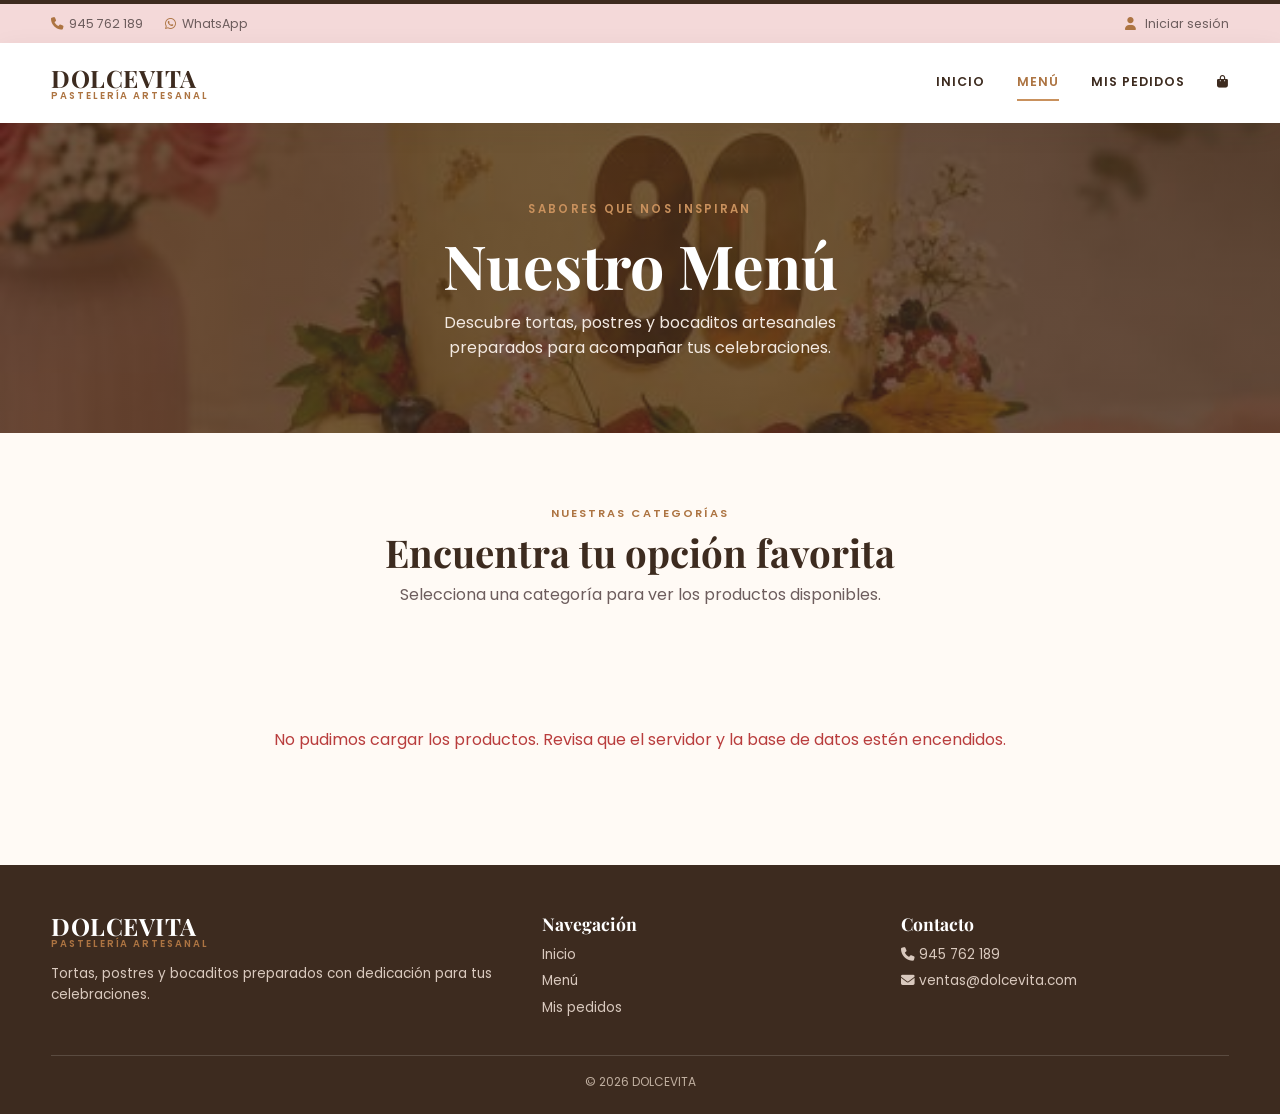
<file: src/main/resources/static/menu.html>
<!DOCTYPE html>
<html lang="es">
<head>
    <meta charset="UTF-8">
    <meta name="viewport" content="width=device-width, initial-scale=1">
    <title>Menú | DOLCEVITA</title>
    <link rel="stylesheet" href="https://cdnjs.cloudflare.com/ajax/libs/font-awesome/6.7.2/css/all.min.css">
    <link href="https://fonts.googleapis.com/css2?family=Playfair+Display:wght@600;700&family=Poppins:wght@300;400;500;600;700&display=swap" rel="stylesheet">
    <link rel="stylesheet" href="css/estilos.css">
</head>
<body>
<header>
    <div class="top-bar"><div class="contenedor">
        <div><span><i class="fa-solid fa-phone"></i>945 762 189</span><span><i class="fa-brands fa-whatsapp"></i>WhatsApp</span></div>
        <div><a href="login.html"><i class="fa-solid fa-user"></i> Iniciar sesión</a></div>
    </div></div>
    <nav class="navbar"><div class="contenedor">
        <a href="index.html" class="marca"><b>DOLCEVITA</b><small>Pastelería artesanal</small></a>
        <button class="nav-toggle" id="navToggle" aria-label="Abrir menú"><i class="fa-solid fa-bars"></i></button>
        <div class="nav-links" id="navLinks">
            <a href="index.html">Inicio</a>
            <a href="menu.html" class="activo">Menú</a>
            <a href="mis-pedidos.html">Mis pedidos</a>
            <a href="carrito.html" class="nav-carrito"><i class="fa-solid fa-bag-shopping"></i><span class="n">2</span></a>
        </div>
    </div></nav>
</header>
<main>
<section class="hero hero-pagina"><div class="contenedor">
    <span class="etiqueta">Sabores que nos inspiran</span><h1>Nuestro Menú</h1><p>Descubre tortas, postres y bocaditos artesanales preparados para acompañar tus celebraciones.</p>
</div></section>
<section class="seccion"><div class="contenedor">
    <div class="seccion-cab"><small>Nuestras categorías</small><h2>Encuentra tu opción favorita</h2><p>Selecciona una categoría para ver los productos disponibles.</p></div>
    <div class="chips" id="chipsCategorias"></div>
    <div class="grid-prod" id="listaProductos"><p class="mensaje-estado">Cargando productos...</p></div>
</div></section>
</main>
<footer class="pie-pagina"><div class="contenedor">
    <div class="cols">
        <div><div class="marca"><b>DOLCEVITA</b><small>Pastelería artesanal</small></div><p style="margin-top:.8rem">Tortas, postres y bocaditos preparados con dedicación para tus celebraciones.</p></div>
        <div><h3>Navegación</h3><ul><li><a href="index.html">Inicio</a></li><li><a href="menu.html">Menú</a></li><li><a href="mis-pedidos.html">Mis pedidos</a></li></ul></div>
        <div><h3>Contacto</h3><ul><li><i class="fa-solid fa-phone"></i> 945 762 189</li><li><i class="fa-solid fa-envelope"></i> ventas@dolcevita.com</li></ul></div>
    </div>
    <div class="copy">© 2026 DOLCEVITA</div>
</div></footer>
<script src="js/api.js"></script>
<script src="js/carrito.js"></script>
<script src="js/nav.js"></script>
<script src="js/menu.js"></script>
</body>
</html>
</file>
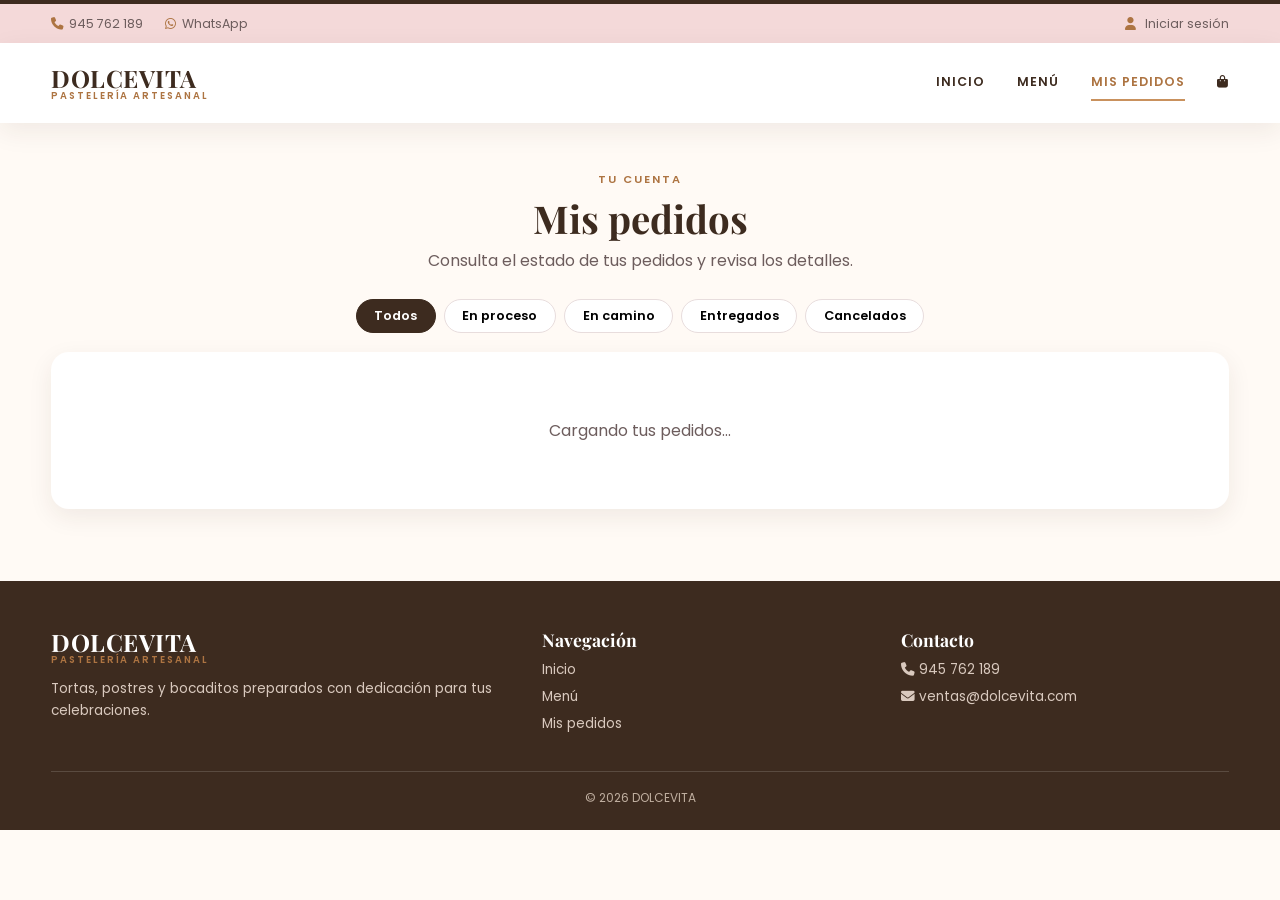
<file: src/main/resources/static/mis-pedidos.html>
<!DOCTYPE html>
<html lang="es">
<head>
    <meta charset="UTF-8">
    <meta name="viewport" content="width=device-width, initial-scale=1">
    <title>Mis pedidos | DOLCEVITA</title>
    <link rel="stylesheet" href="https://cdnjs.cloudflare.com/ajax/libs/font-awesome/6.7.2/css/all.min.css">
    <link href="https://fonts.googleapis.com/css2?family=Playfair+Display:wght@600;700&family=Poppins:wght@300;400;500;600;700&display=swap" rel="stylesheet">
    <link rel="stylesheet" href="css/estilos.css">
</head>
<body>
<header>
    <div class="top-bar"><div class="contenedor">
        <div><span><i class="fa-solid fa-phone"></i>945 762 189</span><span><i class="fa-brands fa-whatsapp"></i>WhatsApp</span></div>
        <div><a href="login.html"><i class="fa-solid fa-user"></i> Iniciar sesión</a></div>
    </div></div>
    <nav class="navbar"><div class="contenedor">
        <a href="index.html" class="marca"><b>DOLCEVITA</b><small>Pastelería artesanal</small></a>
        <button class="nav-toggle" id="navToggle" aria-label="Abrir menú"><i class="fa-solid fa-bars"></i></button>
        <div class="nav-links" id="navLinks">
            <a href="index.html">Inicio</a>
            <a href="menu.html">Menú</a>
            <a href="mis-pedidos.html" class="activo">Mis pedidos</a>
            <a href="carrito.html" class="nav-carrito"><i class="fa-solid fa-bag-shopping"></i><span class="n">2</span></a>
        </div>
    </div></nav>
</header>
<main>
<section class="pagina"><div class="contenedor">
    <div class="seccion-cab" style="margin-bottom:1.6rem"><small>Tu cuenta</small><h2>Mis pedidos</h2><p>Consulta el estado de tus pedidos y revisa los detalles.</p></div>
    <div class="pestanas" id="pestanas" style="justify-content:center"></div>
    <div class="panel lista-pedidos" id="listaPedidos"><p class="mensaje-estado">Cargando tus pedidos...</p></div>
</div></section>
</main>
<footer class="pie-pagina"><div class="contenedor">
    <div class="cols">
        <div><div class="marca"><b>DOLCEVITA</b><small>Pastelería artesanal</small></div><p style="margin-top:.8rem">Tortas, postres y bocaditos preparados con dedicación para tus celebraciones.</p></div>
        <div><h3>Navegación</h3><ul><li><a href="index.html">Inicio</a></li><li><a href="menu.html">Menú</a></li><li><a href="mis-pedidos.html">Mis pedidos</a></li></ul></div>
        <div><h3>Contacto</h3><ul><li><i class="fa-solid fa-phone"></i> 945 762 189</li><li><i class="fa-solid fa-envelope"></i> ventas@dolcevita.com</li></ul></div>
    </div>
    <div class="copy">© 2026 DOLCEVITA</div>
</div></footer>
<script src="js/api.js"></script>
<script src="js/carrito.js"></script>
<script src="js/nav.js"></script>
<script src="js/sesion.js"></script>
<script src="js/mis-pedidos.js"></script>
</body>
</html>
</file>
<file: src/main/resources/static/css/estilos.css>
/* =====================================================
   DOLCEVITA - Maqueta visual v2
   Un solo archivo de estilos: tienda (cliente) + panel admin.
   Estética: rosa suave, crema, chocolate y dorado.
   Títulos: Playfair Display. Texto: Poppins.
===================================================== */

:root {
  --rosa-claro: #f4d9d9;
  --rosa: #eec9cb;
  --rosa-oscuro: #d9aeb2;
  --crema: #fffaf5;
  --crema-oscuro: #f8eee6;
  --blanco: #fff;
  --chocolate: #3d2b1f;
  --chocolate-claro: #604638;
  --dorado: #c9915d;
  --dorado-oscuro: #ad7442;
  --vino: #722f45;
  --gris: #6d5d5d;
  --gris-claro: #f2eeee;
  --gris-borde: #e8dddd;
  --verde: #307a4b;  --verde-fondo: #dff1e5;
  --ambar: #8a5a12;  --ambar-fondo: #fbe9c8;
  --azul: #35639a;   --azul-fondo: #dde9f7;
  --rojo: #b93d3d;   --rojo-fondo: #f6dcdc;
  --morado: #6b4a8f; --morado-fondo: #eadff5;
  --fuente-titulos: "Playfair Display", serif;
  --fuente-texto: "Poppins", sans-serif;
  --radio-m: 14px; --radio: 18px; --radio-g: 28px; --pill: 999px;
  --sombra-suave: 0 8px 25px rgba(61,43,31,.08);
  --sombra: 0 12px 35px rgba(61,43,31,.12);
}
*, *::before, *::after { margin: 0; padding: 0; box-sizing: border-box; }
html { scroll-behavior: smooth; }
body { min-height: 100vh; font-family: var(--fuente-texto); background: var(--crema); color: var(--chocolate); line-height: 1.6; }
img { display: block; max-width: 100%; object-fit: cover; }
a { color: inherit; text-decoration: none; }
ul { list-style: none; }
button, input, select, textarea { font: inherit; }
h1, h2, h3 { font-family: var(--fuente-titulos); color: var(--chocolate); line-height: 1.2; }

/* ---------- Botones ---------- */
.btn { white-space: nowrap; display: inline-flex; align-items: center; justify-content: center; gap: .5rem; padding: .7rem 1.6rem; border-radius: var(--pill); border: 1px solid var(--chocolate); background: var(--chocolate); color: #fff; font-size: .85rem; font-weight: 600; cursor: pointer; transition: .3s ease; }
.btn:hover { background: var(--chocolate-claro); border-color: var(--chocolate-claro); transform: translateY(-1px); }
.btn-dorado { background: var(--dorado); border-color: var(--dorado); }
.btn-dorado:hover { background: var(--dorado-oscuro); border-color: var(--dorado-oscuro); }
.btn-borde { background: transparent; color: var(--chocolate); border-color: var(--dorado); }
.btn-borde:hover { background: var(--dorado); color: #fff; border-color: var(--dorado); }
.btn-borde-claro { background: transparent; color: #fff; border-color: rgba(255,255,255,.7); }
.btn-borde-claro:hover { background: #fff; color: var(--chocolate); border-color: #fff; }
.btn-peligro { background: #fff; color: var(--rojo); border-color: var(--rojo); }
.btn-peligro:hover { background: var(--rojo); color: #fff; border-color: var(--rojo); }
.btn-bloque { display: flex; width: 100%; }
.btn-sm { padding: .35rem 1rem; font-size: .76rem; }

/* ---------- Etiquetas de estado ---------- */
.estado { display: inline-block; padding: .15rem .8rem; border-radius: var(--pill); font-size: .72rem; font-weight: 600; white-space: nowrap; }
.e-pendiente, .e-proceso { background: var(--ambar-fondo); color: var(--ambar); }
.e-confirmado, .e-camino { background: var(--azul-fondo); color: var(--azul); }
.e-entregado, .e-activo { background: var(--verde-fondo); color: var(--verde); }
.e-cancelado, .e-incidencia { background: var(--rojo-fondo); color: var(--rojo); }
.e-nuevo { background: var(--morado-fondo); color: var(--morado); }

/* ---------- Formularios ---------- */
label { display: block; font-size: .82rem; font-weight: 600; margin: 1rem 0 .3rem; }
input[type=text], input[type=email], input[type=password], input[type=date], input[type=number], input[type=tel], select, textarea {
  width: 100%; padding: .7rem 1rem; border: 1px solid var(--gris-borde); border-radius: var(--radio-m); background: #fff; color: var(--chocolate); outline: none; transition: .2s;
}
input:focus, select:focus, textarea:focus { border-color: var(--dorado); box-shadow: 0 0 0 3px rgba(201,145,93,.18); }
textarea { min-height: 90px; resize: vertical; }
.fila-radio { display: flex; gap: 1.4rem; flex-wrap: wrap; font-size: .88rem; }
.fila-radio label { display: inline-flex; align-items: center; gap: .4rem; font-weight: 400; margin: 0; }
.ayuda { font-size: .78rem; color: var(--gris); }

/* =====================================================
   TIENDA (cliente)
===================================================== */
.contenedor { width: min(1200px, 92%); margin-inline: auto; }
.top-bar { background: var(--rosa-claro); border-top: 4px solid var(--chocolate); font-size: .78rem; color: var(--gris); }
.top-bar .contenedor { display: flex; justify-content: space-between; align-items: center; padding: .6rem 0; gap: 1rem; flex-wrap: wrap; }
.top-bar span { margin-right: 1.4rem; }
.top-bar i { margin-right: .35rem; color: var(--dorado-oscuro); }
.navbar { background: #fff; position: sticky; top: 0; z-index: 20; box-shadow: var(--sombra-suave); }
.navbar .contenedor { display: flex; justify-content: space-between; align-items: center; min-height: 80px; gap: 1rem; }
.marca { display: flex; flex-direction: column; line-height: 1.1; }
.marca b { font-family: var(--fuente-titulos); font-size: 1.5rem; color: var(--chocolate); letter-spacing: .02em; }
.marca small { font-size: .6rem; letter-spacing: .2em; font-weight: 600; color: var(--dorado-oscuro); text-transform: uppercase; }
.nav-links { display: flex; gap: 2rem; align-items: center; }
.nav-links a { font-size: .78rem; font-weight: 600; letter-spacing: .08em; text-transform: uppercase; padding: .4rem 0; border-bottom: 2px solid transparent; }
.nav-links a:hover, .nav-links a.activo { color: var(--dorado-oscuro); border-color: var(--dorado); }
.nav-carrito { position: relative; }
.nav-carrito .n { position: absolute; top: -8px; right: -12px; background: var(--dorado); color: #fff; border-radius: 50%; width: 18px; height: 18px; font-size: .62rem; display: grid; place-items: center; letter-spacing: 0; }
.nav-toggle { display: none; background: none; color: var(--chocolate); font-size: 1.3rem; cursor: pointer; }

.hero { background: linear-gradient(100deg, #4a362a 0%, #6b5547 55%, #d9cfc6 100%); color: #fff; padding: 5.5rem 0; }
.hero .etiqueta { color: var(--dorado); letter-spacing: .2em; font-size: .72rem; font-weight: 600; text-transform: uppercase; }
.hero h1 { color: #fff; font-size: clamp(2.4rem, 5vw, 3.8rem); max-width: 560px; margin: .8rem 0 1rem; }
.hero p { max-width: 480px; color: #f3e9e1; }
.hero .botones { display: flex; gap: .8rem; margin-top: 1.6rem; flex-wrap: wrap; }
.hero-grid { display: grid; grid-template-columns: 1.1fr .9fr; gap: 3rem; align-items: center; }
.hero-foto { width: 100%; max-width: 420px; justify-self: end; aspect-ratio: 4 / 4.6; border-radius: var(--radio-g); box-shadow: 0 18px 45px rgba(0,0,0,.35); border: 6px solid rgba(255,255,255,.18); }
.hero-pagina { text-align: center; padding: 4.5rem 0; background: linear-gradient(rgba(61,43,31,.72), rgba(61,43,31,.72)), url("../img/cat-personalizadas.jpg") center / cover; }
.hero-pagina h1 { margin: .5rem auto; }
.hero-pagina p { margin-inline: auto; }

.seccion { padding: 4.5rem 0; }
.seccion.alt { background: var(--crema-oscuro); }
.seccion-cab { text-align: center; max-width: 640px; margin: 0 auto 2.6rem; }
.seccion-cab small { display: block; letter-spacing: .18em; font-size: .7rem; font-weight: 600; text-transform: uppercase; color: var(--dorado-oscuro); }
.seccion-cab h2 { font-size: clamp(1.8rem, 3vw, 2.5rem); margin: .4rem 0; }
.seccion-cab p { color: var(--gris); }

.grid-cat { display: grid; grid-template-columns: repeat(3, 1fr); gap: 1.5rem; }
.card-cat { position: relative; border-radius: var(--radio); overflow: hidden; aspect-ratio: 3 / 3.4; box-shadow: var(--sombra); color: #fff; display: flex; align-items: flex-end; }
.card-cat img { position: absolute; inset: 0; width: 100%; height: 100%; transition: transform .5s; }
.card-cat:hover img { transform: scale(1.06); }
.card-cat::after { content: ""; position: absolute; inset: 0; background: linear-gradient(to top, rgba(40,26,18,.85) 5%, rgba(40,26,18,0) 60%); }
.card-cat div { position: relative; z-index: 1; padding: 1.6rem; }
.card-cat h3 { color: #fff; font-size: 1.4rem; }
.card-cat p { font-size: .82rem; color: #f0e4dc; margin: .3rem 0 .7rem; }
.card-cat span { font-size: .82rem; font-weight: 600; }

.dos-col-texto { display: grid; grid-template-columns: 1fr 1fr; gap: 4rem; align-items: center; }
.marco-foto { position: relative; }
.marco-foto::before { content: ""; position: absolute; inset: 18px -18px -18px 18px; background: var(--rosa-claro); border-radius: var(--radio-g); }
.marco-foto img { position: relative; border-radius: var(--radio-g); aspect-ratio: 4 / 4.6; width: 100%; box-shadow: var(--sombra); }
.dos-col-texto small { letter-spacing: .18em; font-size: .7rem; font-weight: 600; text-transform: uppercase; color: var(--dorado-oscuro); }
.dos-col-texto h2 { font-size: 2.3rem; margin: .5rem 0 1rem; }
.dos-col-texto p { color: var(--gris); margin-bottom: .9rem; }

.chips { display: flex; flex-wrap: wrap; justify-content: center; gap: .7rem; margin-bottom: 2.4rem; }
.chip { padding: .5rem 1.3rem; border: 1px solid var(--dorado); border-radius: var(--pill); font-size: .82rem; font-weight: 600; background: transparent; }
.chip.activo { background: var(--dorado); color: #fff; box-shadow: 0 6px 16px rgba(201,145,93,.35); }
.grid-prod { display: grid; grid-template-columns: repeat(3, 1fr); gap: 1.6rem; }
.card-prod { background: #fff; border-radius: var(--radio); overflow: hidden; box-shadow: var(--sombra-suave); display: flex; flex-direction: column; transition: .3s; }
.card-prod:hover { transform: translateY(-4px); box-shadow: var(--sombra); }
.card-prod img { aspect-ratio: 4 / 3.2; width: 100%; }
.card-prod .cuerpo { padding: 1.3rem 1.4rem 1.2rem; display: flex; flex-direction: column; flex: 1; }
.card-prod h3 { font-size: 1.25rem; }
.card-prod .sub { color: var(--dorado-oscuro); font-size: .78rem; font-weight: 600; margin: .2rem 0 .5rem; }
.card-prod .desc { color: var(--gris); font-size: .85rem; flex: 1; }
.card-prod .pie { display: flex; justify-content: space-between; align-items: center; border-top: 1px solid var(--gris-borde); margin-top: 1rem; padding-top: .9rem; }
.precio { color: var(--dorado-oscuro); font-weight: 700; font-size: 1.05rem; }
.card-prod .pie a { font-size: .82rem; font-weight: 600; }

.pie-pagina { background: var(--chocolate); color: #e9dcd2; padding: 3rem 0 1.4rem; }
.pie-pagina .cols { display: grid; grid-template-columns: 1.4fr 1fr 1fr; gap: 2rem; margin-bottom: 2rem; }
.pie-pagina h3 { color: #fff; font-size: 1.1rem; margin-bottom: .6rem; }
.pie-pagina p, .pie-pagina li { font-size: .85rem; color: #d9c9be; margin-bottom: .3rem; }
.pie-pagina .marca b { color: #fff; }
.pie-pagina .copy { border-top: 1px solid rgba(255,255,255,.15); padding-top: 1rem; text-align: center; font-size: .75rem; color: #bfae9f; }

/* ---------- Páginas internas de tienda ---------- */
.pagina { padding: 3rem 0 4.5rem; }
.migas { font-size: .82rem; color: var(--gris); margin-bottom: 1.4rem; }
.migas a:hover { color: var(--dorado-oscuro); }
.detalle { display: grid; grid-template-columns: 1fr 1fr; gap: 3rem; align-items: start; }
.detalle .principal { border-radius: var(--radio-g); aspect-ratio: 1; width: 100%; box-shadow: var(--sombra); }
.miniaturas { display: flex; gap: .8rem; margin-top: 1rem; }
.miniaturas img { width: 84px; height: 84px; border-radius: var(--radio-m); border: 2px solid transparent; }
.miniaturas img:first-child { border-color: var(--dorado); }
.detalle h1 { font-size: 2.4rem; }
.detalle .precio-g { font-size: 1.7rem; color: var(--dorado-oscuro); font-weight: 700; margin: .4rem 0; }
.estrellas { color: var(--dorado); font-size: .9rem; }
.tamanos { display: grid; grid-template-columns: repeat(3, 1fr); gap: .7rem; }
.tamano { border: 1px solid var(--gris-borde); border-radius: var(--radio-m); padding: .7rem; text-align: center; font-size: .85rem; background: #fff; }
.tamano small { display: block; color: var(--gris); }
.tamano.activo { border-color: var(--dorado); background: var(--crema-oscuro); font-weight: 600; }
.cantidad { display: inline-flex; border: 1px solid var(--gris-borde); border-radius: var(--pill); background: #fff; overflow: hidden; }
.cantidad span { padding: .45rem 1.2rem; font-weight: 600; }
.cantidad span:nth-child(2) { border-inline: 1px solid var(--gris-borde); }

.panel { background: #fff; border-radius: var(--radio); padding: 1.6rem; box-shadow: var(--sombra-suave); }
.panel > h3 { font-size: 1.25rem; padding-bottom: .7rem; margin-bottom: 1rem; border-bottom: 1px solid var(--gris-borde); }
.dos-col { display: grid; grid-template-columns: 1.6fr 1fr; gap: 1.6rem; align-items: start; }
.item { display: flex; gap: 1rem; align-items: center; padding: .9rem 0; border-bottom: 1px solid var(--gris-borde); }
.item:last-child { border-bottom: 0; }
.item img { width: 78px; height: 78px; border-radius: var(--radio-m); flex: none; }
.item .info { flex: 1; }
.item h3 { font-size: 1.05rem; }
.fila-dato { display: flex; justify-content: space-between; gap: 1rem; padding: .35rem 0; font-size: .9rem; }
.fila-dato span:first-child { color: var(--gris); }
.fila-total { display: flex; justify-content: space-between; align-items: center; border-top: 1px solid var(--gris-borde); margin-top: .8rem; padding-top: 1rem; font-weight: 700; }
.fila-total .monto { font-family: var(--fuente-titulos); font-size: 1.6rem; color: var(--dorado-oscuro); }
.pasos { display: flex; align-items: center; justify-content: center; max-width: 560px; margin: 0 auto 2.4rem; }
.paso { text-align: center; font-size: .78rem; color: var(--gris); width: 120px; }
.paso b { display: grid; place-items: center; width: 32px; height: 32px; margin: 0 auto .3rem; border-radius: 50%; border: 2px solid var(--gris-borde); background: #fff; }
.paso.activo { color: var(--chocolate); font-weight: 600; }
.paso.activo b { background: var(--dorado); border-color: var(--dorado); color: #fff; }
.paso-linea { flex: 1; height: 2px; background: var(--gris-borde); margin-bottom: 1.3rem; }
.exito { text-align: center; max-width: 560px; margin: 0 auto; }
.exito .check { width: 76px; height: 76px; border-radius: 50%; background: var(--verde); color: #fff; font-size: 2rem; display: grid; place-items: center; margin: 0 auto 1.2rem; }
.exito .panel { text-align: left; margin: 1.5rem 0; }

.lista-pedidos .pedido { display: grid; grid-template-columns: 110px 1fr 130px 120px; gap: 1rem; align-items: center; padding: 1rem 0; border-bottom: 1px solid var(--gris-borde); font-size: .9rem; }
.lista-pedidos .pedido:last-child { border-bottom: 0; }
.lista-pedidos .prod { display: flex; align-items: center; gap: .9rem; }
.lista-pedidos img { width: 56px; height: 56px; border-radius: 12px; }
.lista-pedidos small { color: var(--gris); display: block; }
.pestanas { display: flex; flex-wrap: wrap; gap: .5rem; margin-bottom: 1.2rem; }
.pestana { padding: .35rem 1.1rem; border-radius: var(--pill); border: 1px solid var(--gris-borde); background: #fff; font-size: .8rem; font-weight: 600; }
.pestana.activo { background: var(--chocolate); border-color: var(--chocolate); color: #fff; }

.login-caja { display: grid; grid-template-columns: 1fr 1fr; border-radius: var(--radio-g); overflow: hidden; box-shadow: var(--sombra); background: #fff; margin: 3rem auto 4rem; width: min(1050px, 92%); min-height: 560px; }
.login-lado { background: linear-gradient(rgba(114,47,69,.78), rgba(61,43,31,.82)), url("../img/torta-azul.jpg") center / cover; color: #fff; padding: 3rem; display: flex; flex-direction: column; justify-content: flex-end; }
.login-lado h2 { color: #fff; font-size: 2.2rem; margin: .5rem 0 1rem; }
.login-lado p { color: #f5e7e1; font-size: .92rem; }
.login-form { padding: 3rem; display: flex; flex-direction: column; justify-content: center; }
.login-form h2 { font-size: 2rem; }
.login-form .btn { margin-top: 1.4rem; }

/* =====================================================
   ADMIN
===================================================== */
body.admin-body { background: var(--crema); }
.admin { display: grid; grid-template-columns: 250px 1fr; min-height: 100vh; }
.lateral { background: var(--chocolate); color: #e9dcd2; padding: 1.6rem 1rem; position: sticky; top: 0; height: 100vh; overflow-y: auto; }
.lateral .marca { text-align: center; align-items: center; margin-bottom: 2rem; padding-bottom: 1.4rem; border-bottom: 1px solid rgba(255,255,255,.12); }
.lateral .marca b { color: #fff; }
.lateral a { display: flex; align-items: center; gap: .8rem; padding: .7rem 1rem; border-radius: var(--radio-m); font-size: .86rem; color: #d9c9be; margin-bottom: .2rem; transition: .2s; }
.lateral a i { width: 18px; text-align: center; color: var(--dorado); }
.lateral a:hover { background: rgba(255,255,255,.07); color: #fff; }
.lateral a.activo { background: var(--dorado); color: #fff; font-weight: 600; box-shadow: 0 6px 16px rgba(0,0,0,.2); }
.lateral a.activo i { color: #fff; }
.lateral .salir { margin-top: 1.5rem; border-top: 1px solid rgba(255,255,255,.12); padding-top: 1.2rem; }
.admin-main { min-width: 0; }
.topbar { display: flex; justify-content: space-between; align-items: center; padding: .9rem 2rem; background: #fff; box-shadow: var(--sombra-suave); position: sticky; top: 0; z-index: 10; }
.topbar .saludo { font-size: .85rem; color: var(--gris); }
.topbar .usuario { display: flex; align-items: center; gap: 1.2rem; font-size: .85rem; }
.avatar { width: 36px; height: 36px; border-radius: 50%; background: var(--rosa); color: var(--chocolate); display: inline-grid; place-items: center; font-weight: 700; margin-right: .5rem; }
.cuerpo { padding: 2rem; }
.cab-pag { display: flex; justify-content: space-between; align-items: flex-start; gap: 1rem; flex-wrap: wrap; margin-bottom: 1.5rem; }
.cab-pag h1 { font-size: 2rem; }
.cab-pag p { color: var(--gris); font-size: .9rem; }
.kpis { display: grid; grid-template-columns: repeat(4, 1fr); gap: 1.1rem; margin-bottom: 1.5rem; }
.kpis.cinco { grid-template-columns: repeat(5, 1fr); }
.kpi { background: #fff; border-radius: var(--radio); padding: 1.1rem 1.3rem; display: flex; align-items: center; gap: 1rem; box-shadow: var(--sombra-suave); }
.kpi .ic { width: 48px; height: 48px; border-radius: 14px; display: grid; place-items: center; font-size: 1.2rem; flex: none; }
.kpi .num { font-family: var(--fuente-titulos); font-size: 1.9rem; font-weight: 700; line-height: 1; }
.kpi small { color: var(--gris); font-size: .78rem; }
.ic-rosa { background: var(--rosa-claro); color: var(--vino); }
.ic-ambar { background: var(--ambar-fondo); color: var(--ambar); }
.ic-azul { background: var(--azul-fondo); color: var(--azul); }
.ic-verde { background: var(--verde-fondo); color: var(--verde); }
.ic-rojo { background: var(--rojo-fondo); color: var(--rojo); }
.graficos { display: grid; grid-template-columns: 1.7fr 1fr; gap: 1.2rem; }
.barras { display: flex; align-items: flex-end; gap: .9rem; height: 190px; border-bottom: 1px solid var(--gris-borde); padding-top: .5rem; }
.barras div { flex: 1; background: linear-gradient(var(--dorado), var(--dorado-oscuro)); border-radius: 8px 8px 0 0; }
.barras-etq { display: flex; gap: .9rem; font-size: .72rem; color: var(--gris); margin-top: .4rem; }
.barras-etq span { flex: 1; text-align: center; }
.dona { width: 150px; height: 150px; border-radius: 50%; margin: .8rem auto; background: conic-gradient(var(--dorado) 0 70%, var(--rosa-claro) 70% 100%); display: grid; place-items: center; }
.dona span { width: 96px; height: 96px; border-radius: 50%; background: #fff; display: flex; flex-direction: column; align-items: center; justify-content: center; font-family: var(--fuente-titulos); font-weight: 700; font-size: 1.4rem; }
.dona small { font-family: var(--fuente-texto); font-size: .65rem; font-weight: 400; color: var(--gris); }
.leyenda { text-align: center; font-size: .8rem; color: var(--gris); }
.filtros { display: flex; gap: 1rem; flex-wrap: wrap; align-items: flex-end; margin-bottom: 1.2rem; }
.filtros > div { min-width: 120px; }
.filtros .crece { flex: 1; min-width: 200px; }
.filtros label { margin-top: 0; }
.tabla-caja { background: #fff; border-radius: var(--radio); box-shadow: var(--sombra-suave); overflow-x: auto; }
table.tabla { width: 100%; border-collapse: collapse; font-size: .85rem; }
.tabla th { text-align: left; background: var(--crema-oscuro); color: var(--chocolate-claro); font-weight: 600; font-size: .76rem; letter-spacing: .04em; text-transform: uppercase; padding: .9rem .75rem; white-space: nowrap; }
.tabla td strong { white-space: nowrap; }
.tabla td { padding: .8rem .75rem; border-bottom: 1px solid var(--gris-borde); vertical-align: middle; }
.tabla tr:last-child td { border-bottom: 0; }
.tabla tbody tr:hover { background: #fffaf7; }
.persona { display: flex; align-items: center; gap: .7rem; min-width: 170px; }
.persona img { width: 44px; height: 44px; border-radius: 12px; flex: none; }
.persona small { display: block; color: var(--gris); font-size: .74rem; }
.acciones { display: flex; gap: .4rem; }
.ic-btn { width: 32px; height: 32px; display: inline-grid; place-items: center; border-radius: 10px; border: 1px solid var(--gris-borde); background: #fff; font-size: .78rem; color: var(--chocolate-claro); transition: .2s; }
.ic-btn:hover { background: var(--dorado); color: #fff; border-color: var(--dorado); }
.ic-btn.rojo { color: var(--rojo); }
.ic-btn.rojo:hover { background: var(--rojo); color: #fff; border-color: var(--rojo); }
.detalle-admin { display: grid; grid-template-columns: 1fr 1.2fr; gap: 1.2rem; align-items: start; }
.login-admin { min-height: 100vh; display: grid; grid-template-columns: 1fr 1fr; }
.login-admin .foto { background: linear-gradient(rgba(61,43,31,.45), rgba(61,43,31,.6)), url("../img/hero-torta.jpg") center / cover; display: flex; align-items: flex-end; padding: 3rem; color: #fff; }
.login-admin .foto h2 { color: #fff; font-size: 2.2rem; }
.login-admin .forma { display: flex; align-items: center; justify-content: center; padding: 2rem; }
.login-admin form { width: 100%; max-width: 380px; }
.login-admin .marca { align-items: center; margin-bottom: 1.8rem; }

/* ---------- Responsive ---------- */
@media (max-width: 960px) {
  .nav-toggle { display: block; }
  .hero-grid { grid-template-columns: 1fr; }
  .hero-foto { justify-self: start; max-width: 320px; }
  .nav-links { display: none; position: absolute; top: 80px; left: 0; right: 0; background: #fff; flex-direction: column; padding: 1.2rem; box-shadow: var(--sombra); gap: 1rem; }
  .nav-links.abierto { display: flex; }
  .grid-cat, .grid-prod { grid-template-columns: repeat(2, 1fr); }
  .dos-col-texto, .detalle, .dos-col, .detalle-admin, .graficos, .login-caja, .login-admin, .pie-pagina .cols { grid-template-columns: 1fr; }
  .login-lado { min-height: 220px; }
  .admin { grid-template-columns: 1fr; }
  .lateral { position: static; height: auto; display: flex; flex-wrap: wrap; gap: .3rem; padding: .8rem; }
  .lateral .marca { width: 100%; margin-bottom: .6rem; padding-bottom: .8rem; }
  .lateral .salir { margin: 0; border: 0; padding: 0; }
  .kpis, .kpis.cinco { grid-template-columns: repeat(2, 1fr); }
  .lista-pedidos .pedido { grid-template-columns: 1fr 1fr; }
  .cuerpo { padding: 1.2rem; }
}
@media (max-width: 600px) {
  .grid-cat, .grid-prod { grid-template-columns: 1fr; }
  .tamanos { grid-template-columns: 1fr; }
}


/* ---------- Conexión con el backend (estados de carga, errores, cantidad) ---------- */
.mensaje-estado { grid-column: 1 / -1; text-align: center; color: var(--gris); padding: 2.5rem 1rem; }
.mensaje-estado.error { color: var(--rojo); }
.aviso-ok { margin-top: 1rem; padding: .7rem 1rem; border-radius: var(--radio-m); background: var(--verde-fondo); color: var(--verde); font-size: .85rem; }
button.chip { cursor: pointer; font-family: inherit; background: transparent; color: var(--chocolate); }
button.chip.activo { background: var(--dorado); color: #fff; }
.cantidad button { background: transparent; border: 0; padding: .45rem 1.2rem; font-weight: 600; cursor: pointer; color: var(--chocolate); }
.cantidad button:hover { background: var(--crema-oscuro); }
.cantidad #cantidad { padding: .45rem 1.2rem; font-weight: 600; border-inline: 1px solid var(--gris-borde); }
.btn[disabled] { opacity: .5; cursor: not-allowed; transform: none; }
.nav-carrito .n[style*="none"] { display: none; }

/* ---------- Carrito conectado ---------- */
.cantidad-chica { margin-top: .4rem; }
.cantidad-chica button { padding: .2rem .8rem; }
.cantidad-chica span { padding: .2rem .8rem; font-weight: 600; border-inline: 1px solid var(--gris-borde); }
button.ic-btn { cursor: pointer; }
.aviso-carrito { padding: .7rem 1rem; border-radius: var(--radio-m); background: var(--ambar-fondo); color: var(--ambar); font-size: .85rem; margin-bottom: 1rem; }
.carrito-vacio { grid-column: 1 / -1; text-align: center; padding: 3rem 1rem; }
.carrito-vacio p { color: var(--gris); margin-bottom: 1.2rem; }
</file>
